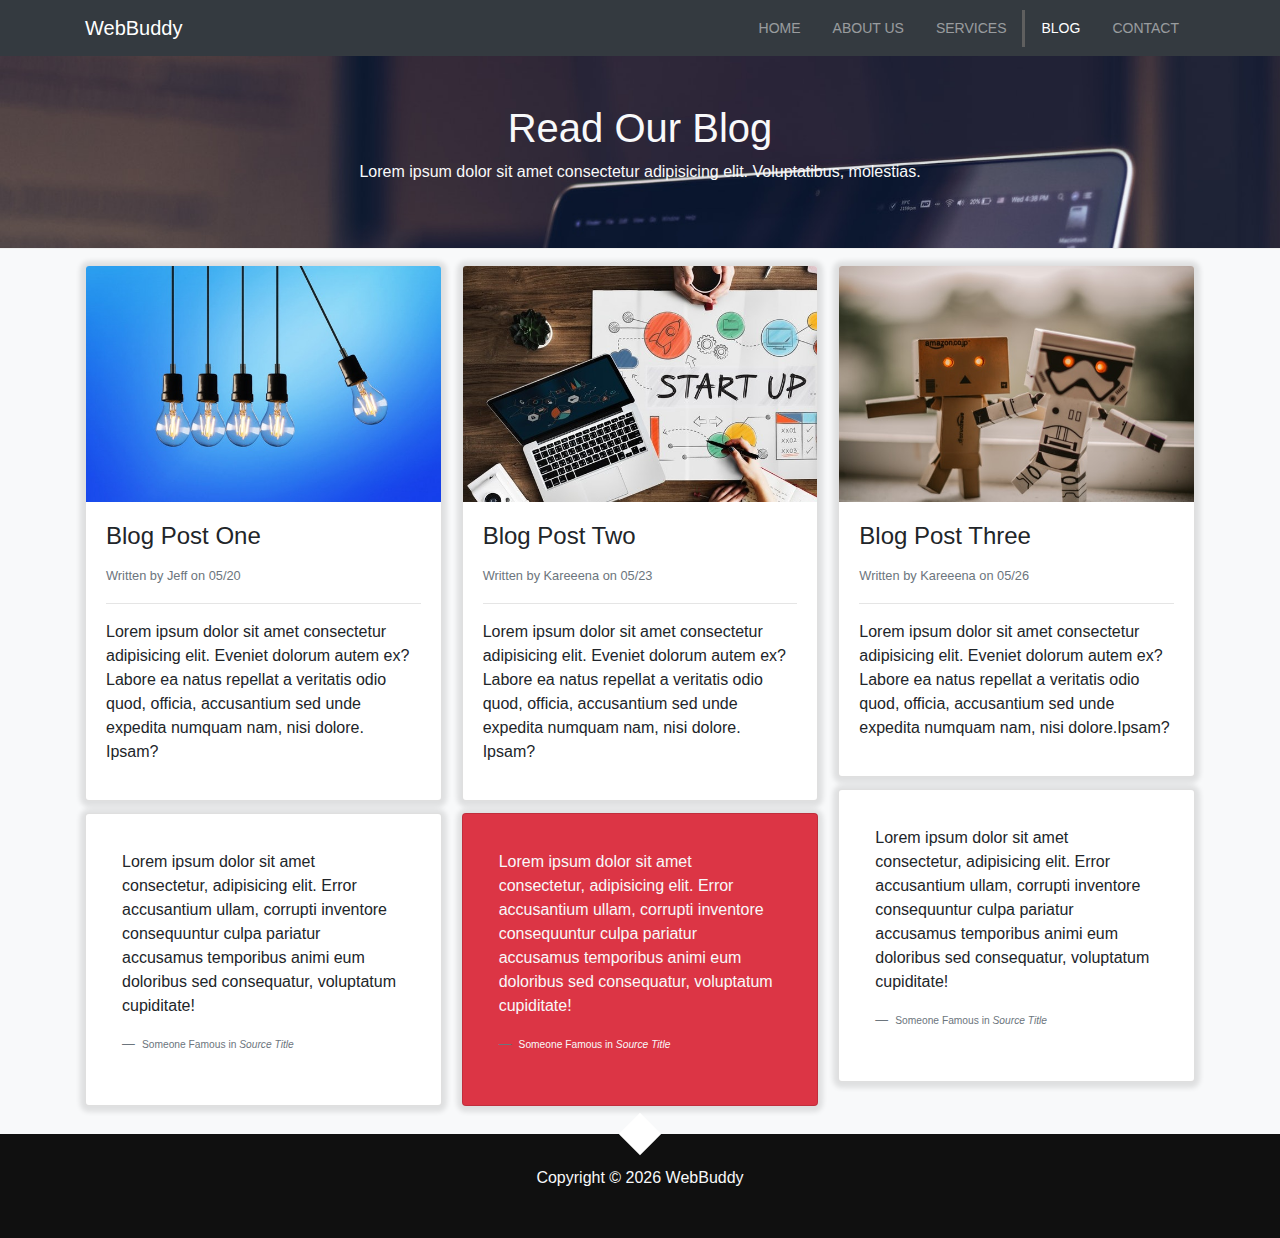
<file: blog.html>
<!DOCTYPE html>
<html lang="en">

    <head>
        <meta charset="UTF-8">
        <meta name="viewport" content="width=device-width, initial-scale=1.0">
        <meta http-equiv="X-UA-Compatible" content="ie=edge">
        <link rel="stylesheet" href="https://use.fontawesome.com/releases/v5.8.2/css/all.css"
            integrity="sha384-oS3vJWv+0UjzBfQzYUhtDYW+Pj2yciDJxpsK1OYPAYjqT085Qq/1cq5FLXAZQ7Ay" crossorigin="anonymous">
        <link rel="stylesheet" href="https://stackpath.bootstrapcdn.com/bootstrap/4.3.1/css/bootstrap.min.css"
            integrity="sha384-ggOyR0iXCbMQv3Xipma34MD+dH/1fQ784/j6cY/iJTQUOhcWr7x9JvoRxT2MZw1T" crossorigin="anonymous">
        <link rel="stylesheet" href="css/style.css">
        <title>webBuddy | responsive website | blog</title>
    </head>

    <body id="home">
        <!-- NAVBAR -->
        <nav class="navbar navbar-expand-md navbar-dark bg-dark">
            <div class="container">
                <a class="navbar-brand" href="index.html">WebBuddy</a>
                <button class="navbar-toggler" type="button" data-toggle="collapse" data-target="#navbarNav"
                    aria-controls="navbarNav" aria-expanded="false" aria-label="Toggle navigation">
                    <span class="navbar-toggler-icon"></span>
                </button>
                <div class="collapse navbar-collapse" id="navbarNav">
                    <ul class="navbar-nav ml-auto">
                        <li class="nav-item">
                            <a class="nav-link" href="index.html">HOME</a>
                        </li>
                        <li class="nav-item">
                            <a class="nav-link" href="about.html">ABOUT US</a>
                        </li>
                        <li class="nav-item">
                            <a class="nav-link" href="services.html">SERVICES</a>
                        </li>
                        <li class="nav-item active">
                            <a class="nav-link" href="blog.html">BLOG</a>
                        </li>
                        <li class="nav-item">
                            <a class="nav-link" href="contact.html">CONTACT</a>
                        </li>
                    </ul>
                </div>
            </div>
        </nav>

        <!-- PAGE HEADER -->
        <header id="blog-header" class="py-5">
            <div class="container">
                <div class="row">
                    <div class="col text-light text-center">
                        <h1>Read Our Blog</h1>
                        <p>Lorem ipsum dolor sit amet consectetur adipisicing elit. Voluptatibus, molestias.</p>
                    </div>
                </div>
            </div>
        </header>

        <!-- BLOGPOST -->

        <section id="blogpost" class="py-3 bg-light">
            <div class="container">
                <div class="card-columns">
                    <div class="card">
                        <img src="img/blog/card1.jpg" class="img-fluid card-img-top" alt="">
                        <div class="card-body">
                            <h4 class="card-title">Blog Post One</h4>
                            <small class="text-muted">Written by Jeff on 05/20</small>
                            <hr>
                            <p>Lorem ipsum dolor sit amet consectetur adipisicing elit. Eveniet dolorum autem ex? Labore
                                ea natus repellat a veritatis odio quod, officia, accusantium sed unde expedita numquam
                                nam, nisi dolore. Ipsam?</p>
                        </div>
                    </div>

                    <div class="card p-3">
                        <blockquote class="card-body card-blockquote">
                            <p>Lorem ipsum dolor sit amet consectetur, adipisicing elit. Error accusantium ullam,
                                corrupti inventore consequuntur culpa pariatur accusamus temporibus animi eum doloribus
                                sed consequatur, voluptatum cupiditate!</p>
                            <footer class="blockquote-footer">
                                <small class="text-muted">Someone Famous in
                                    <cite title="Source Title">Source Title</cite>
                                </small>
                            </footer>
                        </blockquote>
                    </div>

                    <div class="card">
                        <img src="img/blog/card2.jpg" class="img-fluid card-img-top" alt="">
                        <div class="card-body">
                            <h4 class="card-title">Blog Post Two</h4>
                            <small class="text-muted">Written by Kareeena on 05/23</small>
                            <hr>
                            <p>Lorem ipsum dolor sit amet consectetur adipisicing elit. Eveniet dolorum autem ex? Labore
                                ea natus repellat a veritatis odio quod, officia, accusantium sed unde expedita numquam
                                nam, nisi dolore. Ipsam?</p>
                        </div>
                    </div>

                    <div class="card bg-danger text-light p-3">
                        <blockquote class="card-body card-blockquote">
                            <p>Lorem ipsum dolor sit amet consectetur, adipisicing elit. Error accusantium ullam,
                                corrupti inventore consequuntur culpa pariatur accusamus temporibus animi eum doloribus
                                sed consequatur, voluptatum cupiditate!</p>
                            <footer class="blockquote-footer">
                                <small class="text-light">Someone Famous in
                                    <cite title="Source Title">Source Title</cite>
                                </small>
                            </footer>
                        </blockquote>
                    </div>

                    <div class="card">
                        <img src="img/blog/card3.jpg" class="img-fluid card-img-top" alt="">
                        <div class="card-body">
                            <h4 class="card-title">Blog Post Three</h4>
                            <small class="text-muted">Written by Kareeena on 05/26</small>
                            <hr>
                            <p>Lorem ipsum dolor sit amet consectetur adipisicing elit. Eveniet dolorum autem ex? Labore
                                ea natus repellat a veritatis odio quod, officia, accusantium sed unde expedita numquam
                                nam, nisi dolore.Ipsam?</p>
                        </div>
                    </div>

                    <div class="card p-3">
                        <blockquote class="card-body card-blockquote">
                            <p>Lorem ipsum dolor sit amet consectetur, adipisicing elit. Error accusantium ullam,
                                corrupti inventore consequuntur culpa pariatur accusamus temporibus animi eum doloribus
                                sed consequatur, voluptatum cupiditate!</p>
                            <footer class="blockquote-footer">
                                <small class="text-muted">Someone Famous in
                                    <cite title="Source Title">Source Title</cite>
                                </small>
                            </footer>
                        </blockquote>
                    </div>
                </div>
            </div>
        </section>

        <!-- FOOTER -->

        <footer id="main-footer" class="text-center py-4">
            <div class="back-top"></div>

            <div class="container py-2 text-light">
                <p>Copyright &copy; <span id="year"></span> WebBuddy</p>
            </div>
        </footer>

        <script src="https://ajax.googleapis.com/ajax/libs/jquery/3.4.1/jquery.min.js">
        </script>
        <script src="https://cdnjs.cloudflare.com/ajax/libs/popper.js/1.14.7/umd/popper.min.js"
            integrity="sha384-UO2eT0CpHqdSJQ6hJty5KVphtPhzWj9WO1clHTMGa3JDZwrnQq4sF86dIHNDz0W1"
            crossorigin="anonymous"></script>
        <script src="https://stackpath.bootstrapcdn.com/bootstrap/4.3.1/js/bootstrap.min.js"
            integrity="sha384-JjSmVgyd0p3pXB1rRibZUAYoIIy6OrQ6VrjIEaFf/nJGzIxFDsf4x0xIM+B07jRM"
            crossorigin="anonymous"></script>

        <script src="js/main.js"></script>
    </body>

</html>
</file>
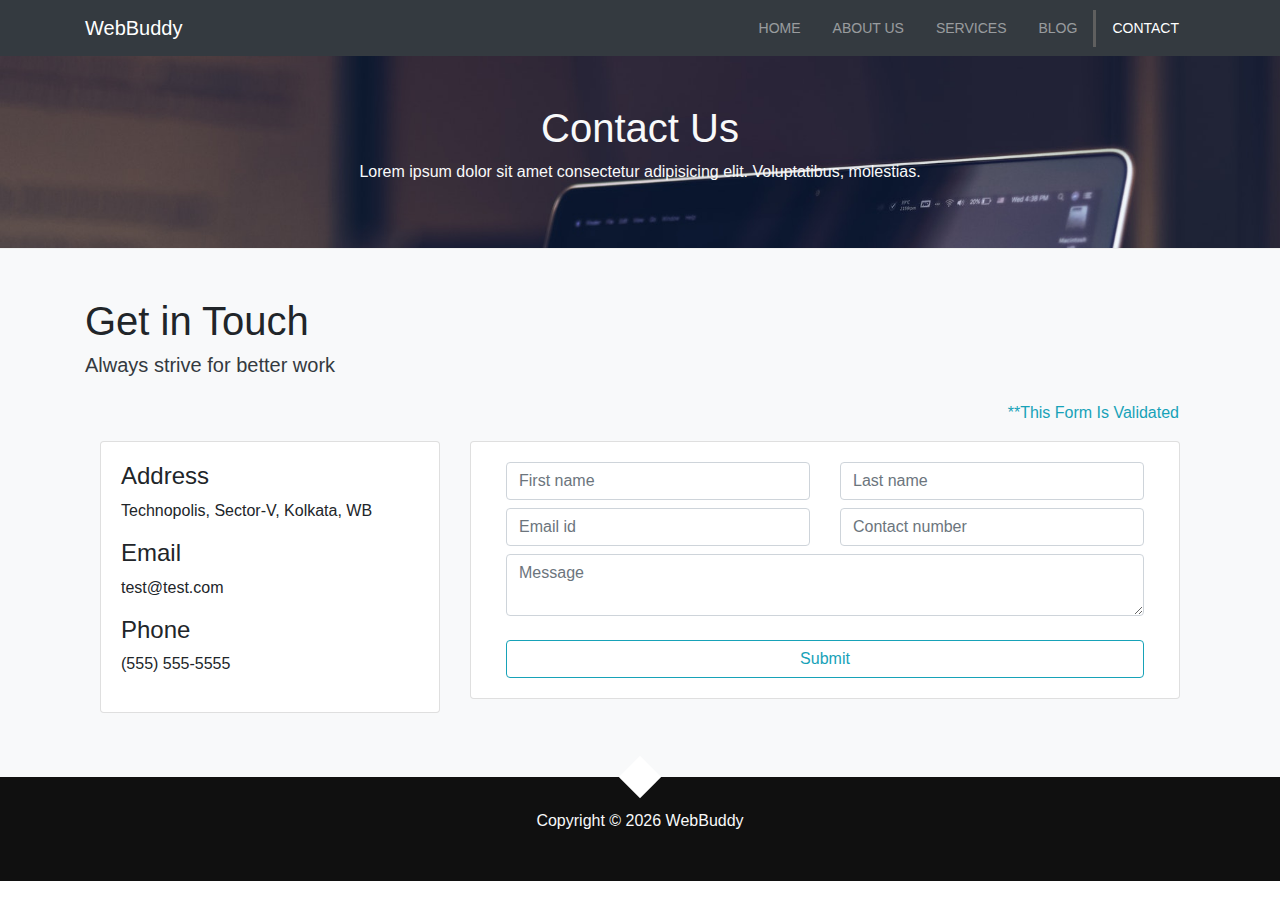
<file: contact.html>
<!DOCTYPE html>
<html lang="en">

    <head>
        <meta charset="UTF-8">
        <meta name="viewport" content="width=device-width, initial-scale=1.0">
        <meta http-equiv="X-UA-Compatible" content="ie=edge">
        <link rel="stylesheet" href="https://use.fontawesome.com/releases/v5.8.2/css/all.css"
            integrity="sha384-oS3vJWv+0UjzBfQzYUhtDYW+Pj2yciDJxpsK1OYPAYjqT085Qq/1cq5FLXAZQ7Ay" crossorigin="anonymous">
        <link rel="stylesheet" href="https://stackpath.bootstrapcdn.com/bootstrap/4.3.1/css/bootstrap.min.css"
            integrity="sha384-ggOyR0iXCbMQv3Xipma34MD+dH/1fQ784/j6cY/iJTQUOhcWr7x9JvoRxT2MZw1T" crossorigin="anonymous">
        <link rel="stylesheet" href="css/style.css">
        <title>webBuddy | responsive website | contact</title>
    </head>

    <body id="home">
        <!-- NAVBAR -->
        <nav class="navbar navbar-expand-md navbar-dark bg-dark">
            <div class="container">
                <a class="navbar-brand" href="index.html">WebBuddy</a>
                <button class="navbar-toggler" type="button" data-toggle="collapse" data-target="#navbarNav"
                    aria-controls="navbarNav" aria-expanded="false" aria-label="Toggle navigation">
                    <span class="navbar-toggler-icon"></span>
                </button>
                <div class="collapse navbar-collapse" id="navbarNav">
                    <ul class="navbar-nav ml-auto">
                        <li class="nav-item">
                            <a class="nav-link" href="index.html">HOME</a>
                        </li>
                        <li class="nav-item">
                            <a class="nav-link" href="about.html">ABOUT US</a>
                        </li>
                        <li class="nav-item">
                            <a class="nav-link" href="services.html">SERVICES</a>
                        </li>
                        <li class="nav-item">
                            <a class="nav-link" href="blog.html">BLOG</a>
                        </li>
                        <li class="nav-item active">
                            <a class="nav-link" href="contact.html">CONTACT</a>
                        </li>
                    </ul>
                </div>
            </div>
        </nav>

        <!-- PAGE HEADER -->
        <header id="contact-header" class="py-5">
            <div class="container">
                <div class="row">
                    <div class="col text-light text-center">
                        <h1>Contact Us</h1>
                        <p>Lorem ipsum dolor sit amet consectetur adipisicing elit. Voluptatibus, molestias.</p>
                    </div>
                </div>
            </div>
        </header>

        <!-- CONTACT FORM -->

        <section id="contact" class="bg-light py-5">
            <div class="container">
                <h1>Get in Touch</h1>
                <h5 class="mb-4 text-dark">Always strive for better work</h5>
                <p class="text-info text-right pr-3">**This Form Is Validated</p>
                <div class="row">
                    <div class="col-md-4 mb-3">
                        <div class="card">
                            <div class="card-body">
                                <h4>Address</h4>
                                <p>Technopolis, Sector-V, Kolkata, WB</p>
                                <h4>Email</h4>
                                <p>test@test.com</p>
                                <h4>Phone</h4>
                                <p>(555) 555-5555</p>
                            </div>
                        </div>
                    </div>
                    <div class="col-md-8">
                        <div class="card">
                            <div class="card-body">
                                <form id="myForm" action="">
                                    <div class="row">
                                        <div class="col-md-6">
                                            <input id="firstName" type="text" onkeypress="return onlyLetter(event)"
                                                class="form-control mb-2" placeholder="First name">
                                            <span id="fnerr" class="small"></span>
                                        </div>
                                        <div class="col-md-6">
                                            <input id="lastName" type="text" onkeypress="return onlyLetter(event)"
                                                class="form-control mb-2" placeholder="Last name">
                                            <span id="lnerr" class="small"></span>
                                        </div>
                                    </div>
                                    <div class="row">
                                        <div class="col-md-6">
                                            <input id="email" type="text" class="form-control mb-2"
                                                placeholder="Email id">
                                            <span id="emailErr" class="small"></span>
                                        </div>
                                        <div class="col-md-6">
                                            <input id="cntctNumber" onkeypress="return onlyNumber(event)" type="tel"
                                                class="form-control mb-2" placeholder="Contact number">
                                            <span id="cntctErr" class="small"></span>
                                        </div>
                                    </div>
                                    <div class="row mb-2">
                                        <div class="col">
                                            <div class="form-group">
                                                <textarea id="message" name="message" class="form-control"
                                                    placeholder="Message"></textarea>
                                                <span id="msgErr" class="small"></span>
                                            </div>
                                        </div>
                                    </div>
                                    <div class="row">
                                        <div class="col">
                                            <button type="submit" class="btn btn-outline-info btn-block">Submit</button>
                                        </div>
                                    </div>
                                </form>
                            </div>
                        </div>
                    </div>
                </div>
            </div>
        </section>

        <!-- FOOTER -->

        <footer id="main-footer" class="text-center py-4">
            <div class="back-top"></div>

            <div class="container py-2 text-light">
                <p>Copyright &copy; <span id="year"></span> WebBuddy</p>
            </div>
        </footer>

        <script src="https://ajax.googleapis.com/ajax/libs/jquery/3.4.1/jquery.min.js">
        </script>
        <script src="https://cdnjs.cloudflare.com/ajax/libs/popper.js/1.14.7/umd/popper.min.js"
            integrity="sha384-UO2eT0CpHqdSJQ6hJty5KVphtPhzWj9WO1clHTMGa3JDZwrnQq4sF86dIHNDz0W1"
            crossorigin="anonymous"></script>
        <script src="https://stackpath.bootstrapcdn.com/bootstrap/4.3.1/js/bootstrap.min.js"
            integrity="sha384-JjSmVgyd0p3pXB1rRibZUAYoIIy6OrQ6VrjIEaFf/nJGzIxFDsf4x0xIM+B07jRM"
            crossorigin="anonymous"></script>
        <script src="js/main.js"></script>
        <script src="js/formValidate.js"></script>
    </body>

</html>
</file>
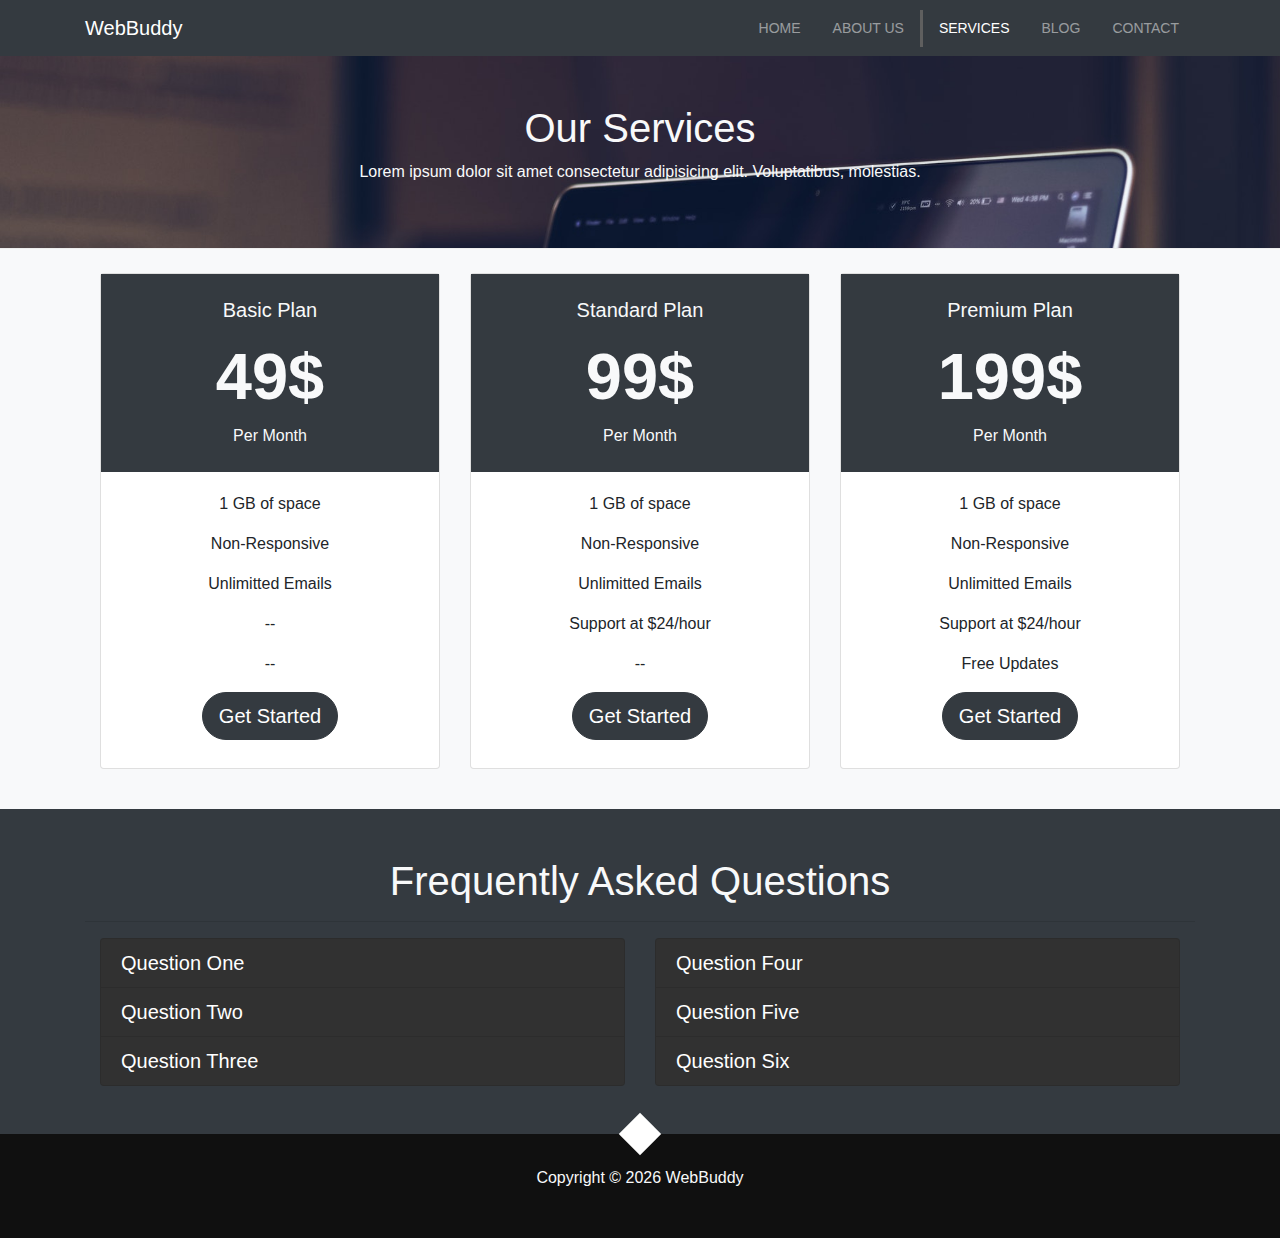
<file: services.html>
<!DOCTYPE html>
<html lang="en">

    <head>
        <meta charset="UTF-8">
        <meta name="viewport" content="width=device-width, initial-scale=1.0">
        <meta http-equiv="X-UA-Compatible" content="ie=edge">
        <link rel="stylesheet" href="https://use.fontawesome.com/releases/v5.8.2/css/all.css"
            integrity="sha384-oS3vJWv+0UjzBfQzYUhtDYW+Pj2yciDJxpsK1OYPAYjqT085Qq/1cq5FLXAZQ7Ay" crossorigin="anonymous">
        <link rel="stylesheet" href="https://stackpath.bootstrapcdn.com/bootstrap/4.3.1/css/bootstrap.min.css"
            integrity="sha384-ggOyR0iXCbMQv3Xipma34MD+dH/1fQ784/j6cY/iJTQUOhcWr7x9JvoRxT2MZw1T" crossorigin="anonymous">
        <link rel="stylesheet" href="css/style.css">
        <title>webBuddy | responsive website | services</title>
    </head>

    <body id="home">
        <!-- NAVBAR -->
        <nav class="navbar navbar-expand-md navbar-dark bg-dark">
            <div class="container">
                <a class="navbar-brand" href="index.html">WebBuddy</a>
                <button class="navbar-toggler" type="button" data-toggle="collapse" data-target="#navbarNav"
                    aria-controls="navbarNav" aria-expanded="false" aria-label="Toggle navigation">
                    <span class="navbar-toggler-icon"></span>
                </button>
                <div class="collapse navbar-collapse" id="navbarNav">
                    <ul class="navbar-nav ml-auto">
                        <li class="nav-item">
                            <a class="nav-link" href="index.html">HOME</a>
                        </li>
                        <li class="nav-item">
                            <a class="nav-link" href="about.html">ABOUT US</a>
                        </li>
                        <li class="nav-item active">
                            <a class="nav-link" href="services.html">SERVICES</a>
                        </li>
                        <li class="nav-item">
                            <a class="nav-link" href="blog.html">BLOG</a>
                        </li>
                        <li class="nav-item">
                            <a class="nav-link" href="contact.html">CONTACT</a>
                        </li>
                    </ul>
                </div>
            </div>
        </nav>

        <!-- PAGE HEADER -->
        <header id="services-header" class="py-5">
            <div class="container">
                <div class="row">
                    <div class="col text-light text-center">
                        <h1>Our Services</h1>
                        <p>Lorem ipsum dolor sit amet consectetur adipisicing elit. Voluptatibus, molestias.</p>
                    </div>
                </div>
            </div>
        </header>

        <!-- SERVICES -->

        <section id="services" class=" bg-light py-4">
            <div class="container">
                <div class="row">
                    <div class="col-md-4">
                        <div class="card mb-3 text-center">
                            <div class="bg-dark text-light p-4">
                                <h5 class="mb-3">Basic Plan</h5>
                                <h1 class="fsz-b">49$</h1>
                                <span>Per Month</span>
                            </div>
                            <div class="card-body">
                                <ul class="list-unstyled">
                                    <li class="mb-3">1 GB of space</li>
                                    <li class="mb-3">Non-Responsive</li>
                                    <li class="mb-3">Unlimitted Emails</li>
                                    <li class="mb-3">--</li>
                                    <li class="mb-3">--</li>
                                </ul>
                                <a href="#" class="btn btn-lg mb-2 btn-dark rounded-pill ">Get Started</a>
                            </div>
                        </div>
                    </div>
                    <div class="col-md-4">
                        <div class="card mb-3 text-center">
                            <div class="bg-dark text-light p-4">
                                <h5 class="mb-3">Standard Plan</h5>
                                <h1 class="fsz-b">99$</h1>
                                <span>Per Month</span>
                            </div>
                            <div class="card-body">
                                <ul class="list-unstyled">
                                    <li class="mb-3">1 GB of space</li>
                                    <li class="mb-3">Non-Responsive</li>
                                    <li class="mb-3">Unlimitted Emails</li>
                                    <li class="mb-3">Support at $24/hour</li>
                                    <li class="mb-3">--</li>
                                </ul>
                                <a href="#" class="btn btn-lg mb-2 btn-dark rounded-pill ">Get Started</a>
                            </div>
                        </div>
                    </div>
                    <div class="col-md-4">
                        <div class="card mb-3 text-center">
                            <div class="bg-dark text-light p-4">
                                <h5 class="mb-3">Premium Plan</h5>
                                <h1 class="fsz-b">199$</h1>
                                <span>Per Month</span>
                            </div>
                            <div class="card-body">
                                <ul class="list-unstyled">
                                    <li class="mb-3">1 GB of space</li>
                                    <li class="mb-3">Non-Responsive</li>
                                    <li class="mb-3">Unlimitted Emails</li>
                                    <li class="mb-3">Support at $24/hour</li>
                                    <li class="mb-3">Free Updates</li>
                                </ul>
                                <a href="#" class="btn btn-lg mb-2 btn-dark rounded-pill ">Get Started</a>
                            </div>
                        </div>
                    </div>
                </div>
            </div>
        </section>

        <!-- FAQ -->

        <section id="faq" class="py-5 bg-dark">
            <div class="container">
                <h1 class="text-center text-light">Frequently Asked Questions</h1>
                <hr>
                <div class="row">
                    <div class="col-md-6">
                        <div class="accordion" id="accordionExample1">
                            <div class="card">
                                <div class="card-header" id="headingOne" data-toggle="collapse"
                                    data-target="#collapseOne" aria-expanded="true" aria-controls="collapseOne">
                                    <h5 class="mb-0">Question One</h5>
                                </div>

                                <div id="collapseOne" class="collapse" aria-labelledby="headingOne"
                                    data-parent="#accordionExample1">
                                    <div class="card-body">
                                        Anim pariatur cliche reprehenderit, enim eiusmod high life accusamus terry
                                        richardson ad squid. 3 wolf moon officia aute, non cupidatat skateboard dolor
                                        brunch. Food truck quinoa nesciunt laborum eiusmod. Brunch 3 wolf moon tempor,
                                        sunt aliqua put a bird on it squid single-origin coffee nulla assumenda
                                        shoreditch et. Nihil anim keffiyeh helvetica, craft beer labore wes anderson
                                        cred nesciunt sapiente ea proident. Ad vegan excepteur butcher vice lomo.
                                        Leggings occaecat craft beer farm-to-table, raw denim aesthetic synth nesciunt
                                        you probably haven't heard of them accusamus labore sustainable VHS.
                                    </div>
                                </div>
                            </div>

                            <div class="card">
                                <div class="card-header" id="headingTwo" data-toggle="collapse"
                                    data-target="#collapseTwo" aria-expanded="true" aria-controls="collapseTwo">
                                    <h5 class="mb-0">Question Two</h5>
                                </div>

                                <div id="collapseTwo" class="collapse" aria-labelledby="headingTwo"
                                    data-parent="#accordionExample1">
                                    <div class="card-body">
                                        Anim pariatur cliche reprehenderit, enim eiusmod high life accusamus terry
                                        richardson ad squid. 3 wolf moon officia aute, non cupidatat skateboard dolor
                                        brunch. Food truck quinoa nesciunt laborum eiusmod. Brunch 3 wolf moon tempor,
                                        sunt aliqua put a bird on it squid single-origin coffee nulla assumenda
                                        shoreditch et. Nihil anim keffiyeh helvetica, craft beer labore wes anderson
                                        cred nesciunt sapiente ea proident. Ad vegan excepteur butcher vice lomo.
                                        Leggings occaecat craft beer farm-to-table, raw denim aesthetic synth nesciunt
                                        you probably haven't heard of them accusamus labore sustainable VHS.
                                    </div>
                                </div>
                            </div>

                            <div class="card">
                                <div class="card-header" id="headingThree" data-toggle="collapse"
                                    data-target="#collapseThree" aria-expanded="true" aria-controls="collapseThree">
                                    <h5 class="mb-0">Question Three</h5>
                                </div>

                                <div id="collapseThree" class="collapse" aria-labelledby="headingThree"
                                    data-parent="#accordionExample1">
                                    <div class="card-body">
                                        Anim pariatur cliche reprehenderit, enim eiusmod high life accusamus terry
                                        richardson ad squid. 3 wolf moon officia aute, non cupidatat skateboard dolor
                                        brunch. Food truck quinoa nesciunt laborum eiusmod. Brunch 3 wolf moon tempor,
                                        sunt aliqua put a bird on it squid single-origin coffee nulla assumenda
                                        shoreditch et. Nihil anim keffiyeh helvetica, craft beer labore wes anderson
                                        cred nesciunt sapiente ea proident. Ad vegan excepteur butcher vice lomo.
                                        Leggings occaecat craft beer farm-to-table, raw denim aesthetic synth nesciunt
                                        you probably haven't heard of them accusamus labore sustainable VHS.
                                    </div>
                                </div>
                            </div>
                        </div>
                    </div>

                    <div class="col-md-6">
                        <div class="accordion" id="accordionExample2">
                            <div class="card">
                                <div class="card-header" id="headingFour" data-toggle="collapse"
                                    data-target="#collapseFour" aria-expanded="true" aria-controls="collapseFour">
                                    <h5 class="mb-0">Question Four</h5>
                                </div>

                                <div id="collapseFour" class="collapse" aria-labelledby="headingFour"
                                    data-parent="#accordionExample2">
                                    <div class="card-body">
                                        Anim pariatur cliche reprehenderit, enim eiusmod high life accusamus terry
                                        richardson ad squid. 3 wolf moon officia aute, non cupidatat skateboard dolor
                                        brunch. Food truck quinoa nesciunt laborum eiusmod. Brunch 3 wolf moon tempor,
                                        sunt aliqua put a bird on it squid single-origin coffee nulla assumenda
                                        shoreditch et. Nihil anim keffiyeh helvetica, craft beer labore wes anderson
                                        cred nesciunt sapiente ea proident. Ad vegan excepteur butcher vice lomo.
                                        Leggings occaecat craft beer farm-to-table, raw denim aesthetic synth nesciunt
                                        you probably haven't heard of them accusamus labore sustainable VHS.
                                    </div>
                                </div>
                            </div>

                            <div class="card">
                                <div class="card-header" id="headingFive" data-toggle="collapse"
                                    data-target="#collapsefive" aria-expanded="true" aria-controls="collapsefive">
                                    <h5 class="mb-0">Question Five</h5>
                                </div>

                                <div id="collapsefive" class="collapse" aria-labelledby="headingFive"
                                    data-parent="#accordionExample2">
                                    <div class="card-body">
                                        Anim pariatur cliche reprehenderit, enim eiusmod high life accusamus terry
                                        richardson ad squid. 3 wolf moon officia aute, non cupidatat skateboard dolor
                                        brunch. Food truck quinoa nesciunt laborum eiusmod. Brunch 3 wolf moon tempor,
                                        sunt aliqua put a bird on it squid single-origin coffee nulla assumenda
                                        shoreditch et. Nihil anim keffiyeh helvetica, craft beer labore wes anderson
                                        cred nesciunt sapiente ea proident. Ad vegan excepteur butcher vice lomo.
                                        Leggings occaecat craft beer farm-to-table, raw denim aesthetic synth nesciunt
                                        you probably haven't heard of them accusamus labore sustainable VHS.
                                    </div>
                                </div>
                            </div>

                            <div class="card">
                                <div class="card-header" id="headingSix" data-toggle="collapse"
                                    data-target="#collapseSix" aria-expanded="true" aria-controls="collapseSix">
                                    <h5 class="mb-0">Question Six</h5>
                                </div>

                                <div id="collapseSix" class="collapse" aria-labelledby="headingSix"
                                    data-parent="#accordionExample2">
                                    <div class="card-body">
                                        Anim pariatur cliche reprehenderit, enim eiusmod high life accusamus terry
                                        richardson ad squid. 3 wolf moon officia aute, non cupidatat skateboard dolor
                                        brunch. Food truck quinoa nesciunt laborum eiusmod. Brunch 3 wolf moon tempor,
                                        sunt aliqua put a bird on it squid single-origin coffee nulla assumenda
                                        shoreditch et. Nihil anim keffiyeh helvetica, craft beer labore wes anderson
                                        cred nesciunt sapiente ea proident. Ad vegan excepteur butcher vice lomo.
                                        Leggings occaecat craft beer farm-to-table, raw denim aesthetic synth nesciunt
                                        you probably haven't heard of them accusamus labore sustainable VHS.
                                    </div>
                                </div>
                            </div>
                        </div>
                    </div>
                </div>
            </div>
        </section>
        <!-- FOOTER -->

        <footer id="main-footer" class="text-center py-4">
            <div class="back-top"></div>

            <div class="container py-2 text-light">
                <p>Copyright &copy; <span id="year"></span> WebBuddy</p>
            </div>
        </footer>

        <script src="https://ajax.googleapis.com/ajax/libs/jquery/3.4.1/jquery.min.js">
        </script>
        <script src="https://cdnjs.cloudflare.com/ajax/libs/popper.js/1.14.7/umd/popper.min.js"
            integrity="sha384-UO2eT0CpHqdSJQ6hJty5KVphtPhzWj9WO1clHTMGa3JDZwrnQq4sF86dIHNDz0W1"
            crossorigin="anonymous"></script>
        <script src="https://stackpath.bootstrapcdn.com/bootstrap/4.3.1/js/bootstrap.min.js"
            integrity="sha384-JjSmVgyd0p3pXB1rRibZUAYoIIy6OrQ6VrjIEaFf/nJGzIxFDsf4x0xIM+B07jRM"
            crossorigin="anonymous"></script>

        <script>
            $(document).ready(function () {
                //Get Current Year
                $('#year').text(new Date().getFullYear());

                //Go top With Smooth Scroll
                let backtop = $('.back-top')
                backtop.on('click', function () {
                    $('html, body').animate({ scrollTop: $('#home').offset().top }, 1500);
                });
            });
        </script>
    </body>

</html>
</file>
<file: css/style.css>
:root {
    --black: #272727;
}

.row {
    margin-left: 0 !important;
    margin-right: 0 !important;
}

.navbar .nav-link {
    font-size: 14px;
    padding-left: 1rem !important;
    padding-right: 1rem !important;
}

.navbar .nav-item.active {
    border-left: 3px solid #5f5f5f;
}

/* CAROUSEL */

.carousel-item {
    /* height: 450px; */
    /* height: 569px; */
    height: 90.818vh;
    overflow: hidden;
}

.carousel-bg1 {
    background: url(../img/img1.jpg);
    background-size: cover;
    background-position: center;
    height: 90.818vh;
}

.carousel-bg2 {
    background: url(../img/img2.jpg);
    background-size: cover;
    background-position: center;
    height: 90.818vh;
}

.carousel-bg3 {
    background: url(../img/img3.jpg);
    background-size: cover;
    background-position: center;
    height: 90.818vh;
}

.carousel-caption {
    top: 50% !important;
    transform: translateY(-50%) !important;
    bottom: 0 !important;
}

/* HOME HEADING SECTION */

#home-heading {
    position: relative;
    min-height: 200px;
    background: url('../img/street.jpg') no-repeat center / cover;
    background-attachment: fixed;
}

.dark-overlay {
    position: absolute;
    top: 0;
    left: 0;
    width: 100%;
    height: 100%;
    background: rgba(0, 0, 0, 0.7);
}

/* VIDEO PLAY */

#video-play {
    position: relative;
    min-height: 200px;
    background: url('../img/media.jpg');
    background-repeat: no-repeat;
    background-size: cover;
    background-position: 0 0;
    background-attachment: fixed;
}

/* GALLERY SECTION */

#gallery h1.sec-h1 {
    grid-column: 1/-1;
    display: grid;
    grid-gap: 20px;
    grid-template-columns: 1fr auto 1fr;
    align-items: center;
}

#gallery h1.sec-h1::after, #gallery h1.sec-h1::before {
    display: block;
    content: "";
    height: 8px;
    background: linear-gradient(to right, var(--black), transparent);
}

#gallery h1.sec-h1::before {
    background: linear-gradient(to left, var(--black), transparent);
}

/* hover effect on image */

#gallery div.col-md-4 {
    overflow: hidden;
}

#gallery img {
    transition: transform ease-in-out .3s;
}

#gallery img:hover {
    transform: scale(1.2);
}

/* FOOTER */

#main-footer {
    background: #101010;
    position: relative;
}

#main-footer .back-top {
    position: absolute;
    width: 30px;
    height: 30px;
    left: 0;
    right: 0;
    margin: auto;
    top: -15px;
    background: #fff;
    color: #333;
    -ms-transform: rotate(45deg);
    -webkit-transform: rotate(45deg);
    transform: rotate(45deg);
    cursor: pointer;
}

#main-footer .back-top::after {
    content: "\f106";
    position: absolute;
    left: 4px;
    top: -2px;
    font-size: 30px;
    font-family: "Font Awesome 5 Free" !important;
    speak: none;
    font-style: normal;
    font-weight: 900;
    font-variant: normal;
    text-transform: none;
    line-height: 1;
    transform: rotate(-45deg);
    -ms-transform: rotate(-45deg);
    -webkit-transform: rotate(-45deg);
    -webkit-font-smoothing: antialiased;
    -moz-osx-font-smoothing: grayscale;
}

/* ABOUT PAGE */

#about-header, #services-header, #blog-header, #contact-header {
    background: url(../img/img4.jpg);
    background-size: cover;
    background-position: center;
    background-attachment: fixed;
    background-repeat: no-repeat;
    border-bottom: 1px solid #eee;
}

.img-about {
    margin-top: -40px;
}

#box-card .card, #blogpost .card {
    box-shadow: 0 1px 5px 5px rgba(0, 0, 0, 0.1);
    -webkit-transition: all 0.3s ease-in;
    -moz-transition: all 0.3s ease-in;
    -ms-transition: all 0.3s ease-in;
    -o-transition: all 0.3s ease-in;
    transition: all 0.3s ease-in;
}

/* SERVICES PAGE */

#services .fsz-b {
    font-size: 65px;
    font-weight: 900;
}

#faq .card {
    background: #333;
    color: #fff;
}

#faq .card-header {
    cursor: pointer;
}

/* BLOG */
</file>
